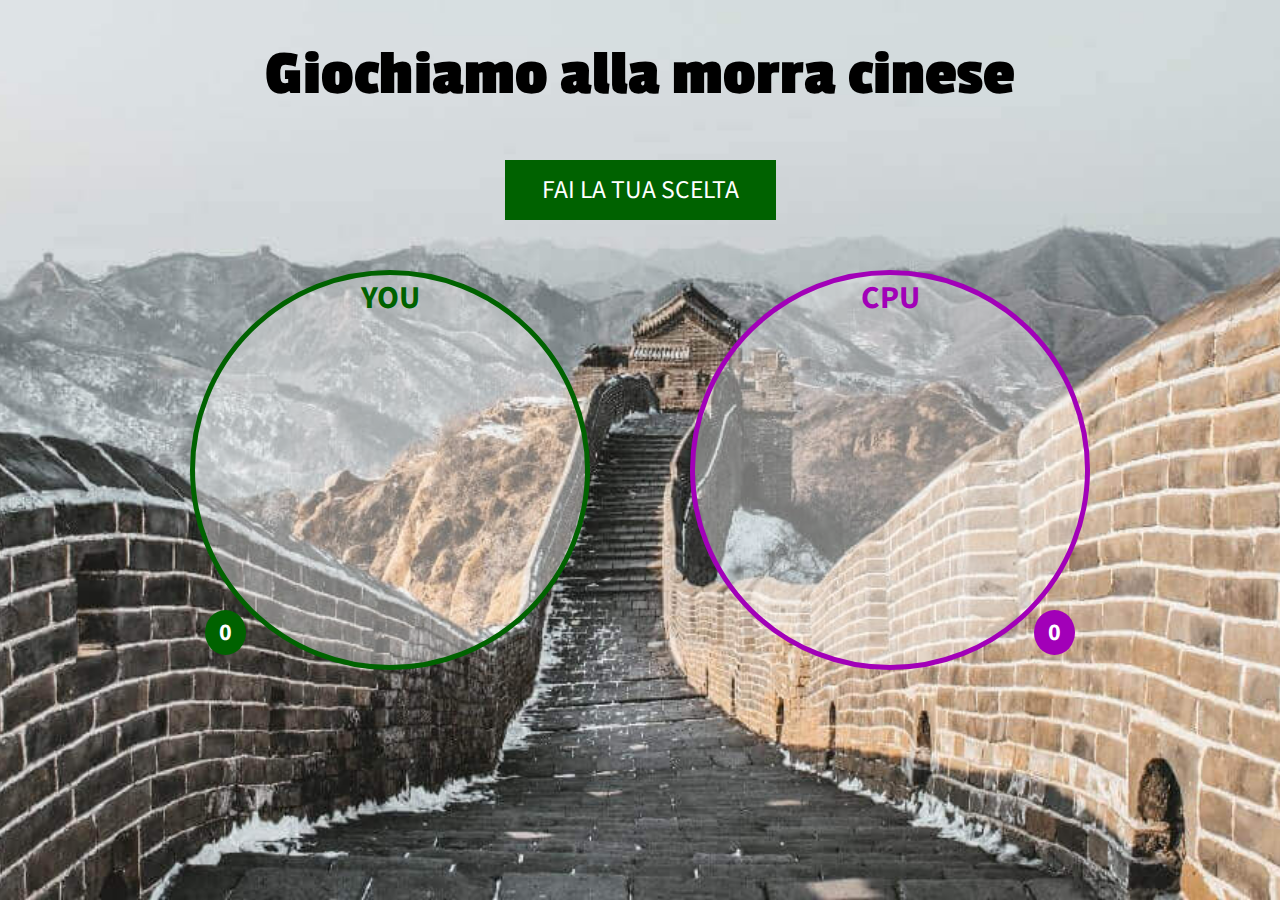
<file: index.html>
<!DOCTYPE html>
<html>
<head>
    <meta charset="UTF-8">
    <meta http-equiv="X-UA-Compatible" content="IE=edge">
    <meta name="viewport" content="width=device-width, initial-scale=1.0">
    <link rel="preconnect" href="https://fonts.googleapis.com">
    <link rel="preconnect" href="https://fonts.gstatic.com" crossorigin>
    <link href="https://fonts.googleapis.com/css2?family=Passion+One&family=Source+Sans+Pro:wght@400;700&display=swap" rel="stylesheet">
    <link rel="stylesheet" href="css/stile.css">
    <title>Giochiamo alla morra cinese</title>
    <script src="script/script.js" defer></script>
</head>
<body>


    <main>

        <h1>Giochiamo alla morra cinese</h1>
        <button type="button">Fai la tua scelta</button>
    
        <div class="containerGame">
    
            <div class="containerPlayer">
                <span>YOU</span> 
    
                <ul class="sceltaPlayer">
                    <li> <img src="immagini/foglia.png"  alt="foglia"> </li>
                    <li> <img src="immagini/forbice.png" alt="forbice"> </li>
                    <li> <img src="immagini/sasso.png"   alt="sasso"> </li>
                </ul>
    
                <img/>
                <div id="scPlayer" class="score"></div>
            </div>
    
            <div class="containerCpu">
                <span>CPU</span>
                <img/>
                <div id="scCpu" class="score"></div>
            </div>
    
        </div>
    
        <div class="risultato"> <span></span> </div>

    </main>


</body>
</html>
</file>
<file: css/stile.css>
*{
    box-sizing: border-box;
    font-family: 'Source Sans Pro', sans-serif;    
}

body{
    background:url(../immagini/muraglia_cinese.jpg) center center no-repeat;
    background-size: cover;
    background-attachment: fixed;
}

h1{
    font-family: 'Passion One', cursive;
    font-size: 4em;
    margin: 0px;
}

main{
    margin-top: 40px;
    display: flex;
    flex-direction: column;
    align-items: center;
    gap: 50px;
}

button{    
    color:#fff;
    background: #006200;    
    padding: 10px 35px;
    border:solid 2px #006200;
    font-size: 1.6em;
    text-transform: uppercase;
    transition: .3s;
    cursor: pointer;
}

button:hover{ color:#006200; background: #fff; }
   
.containerGame{
    width: 100%;
    max-width: 900px;

    display: flex;
    justify-content: space-between;   
}

.containerGame span{ font-size: 2em; font-weight: bold; }

.containerPlayer, .containerCpu{
    width: 400px;
    height: 400px;
    border-radius: 100%;
    background-color:rgba(255,255,255,0.4);

    display: flex;
    flex-direction: column;
    align-items: center;
    gap: 60px;
    
    position: relative; 
}

.gap{ gap: 30px; }

.containerPlayer{ color:#006200; border:solid 5px #006200; }
.containerCpu{    color:#a200b8; border:solid 5px #a200b8; }

.score{
    padding: 5px 14px;
    border-radius: 100%;
    position: absolute;
    bottom:10px;
    font-size:1.5em;
    font-weight: bold;
}

.containerPlayer .score{  left:10px;  color:#fff;  background:#006200; }
.containerCpu .score{    right:10px;  color:#fff;  background:#a200b8; }

.sceltaPlayer{
    width: 80%;
    padding: 0; margin: 0;
    list-style-type: none;

    display: none; 
    grid-template-columns: repeat(3, 1fr);
    grid-template-rows: repeat(2, 1fr);
    justify-items: center;
}

.sceltaPlayer > li { 
    border-radius:50%;   
    background-color: #EEE;
    cursor: pointer;
    opacity: .8;
    transition: .4s;
}

.sceltaPlayer img{  max-width: 100%; }

/* Posizione immagini nella griglia  */
.sceltaPlayer > li:nth-of-type(1){ grid-column: 2 / 3; } 
.sceltaPlayer > li:nth-of-type(2){ grid-column: 3 / 4; grid-row: 2 / 3; }
.sceltaPlayer > li:nth-of-type(3){ grid-column: 1 / 2; grid-row: 2 / 3; } 
.sceltaPlayer > li:hover{ opacity: 1; background-color: #006200; }

/* img risultato ( player + cpu ) */
.containerPlayer > img, .containerCpu > img{  max-width: 50%; }

.risultato{    
    display: none;
    padding: 15px;
    font-size:2.5em;
    font-weight: bold;
    background-color:#fff;
}

.risultato .patta{ color:#ceb900; }
.risultato .persa{ color:#e22d00; }
.risultato .vinta{ color:#1d6600; }
</file>
